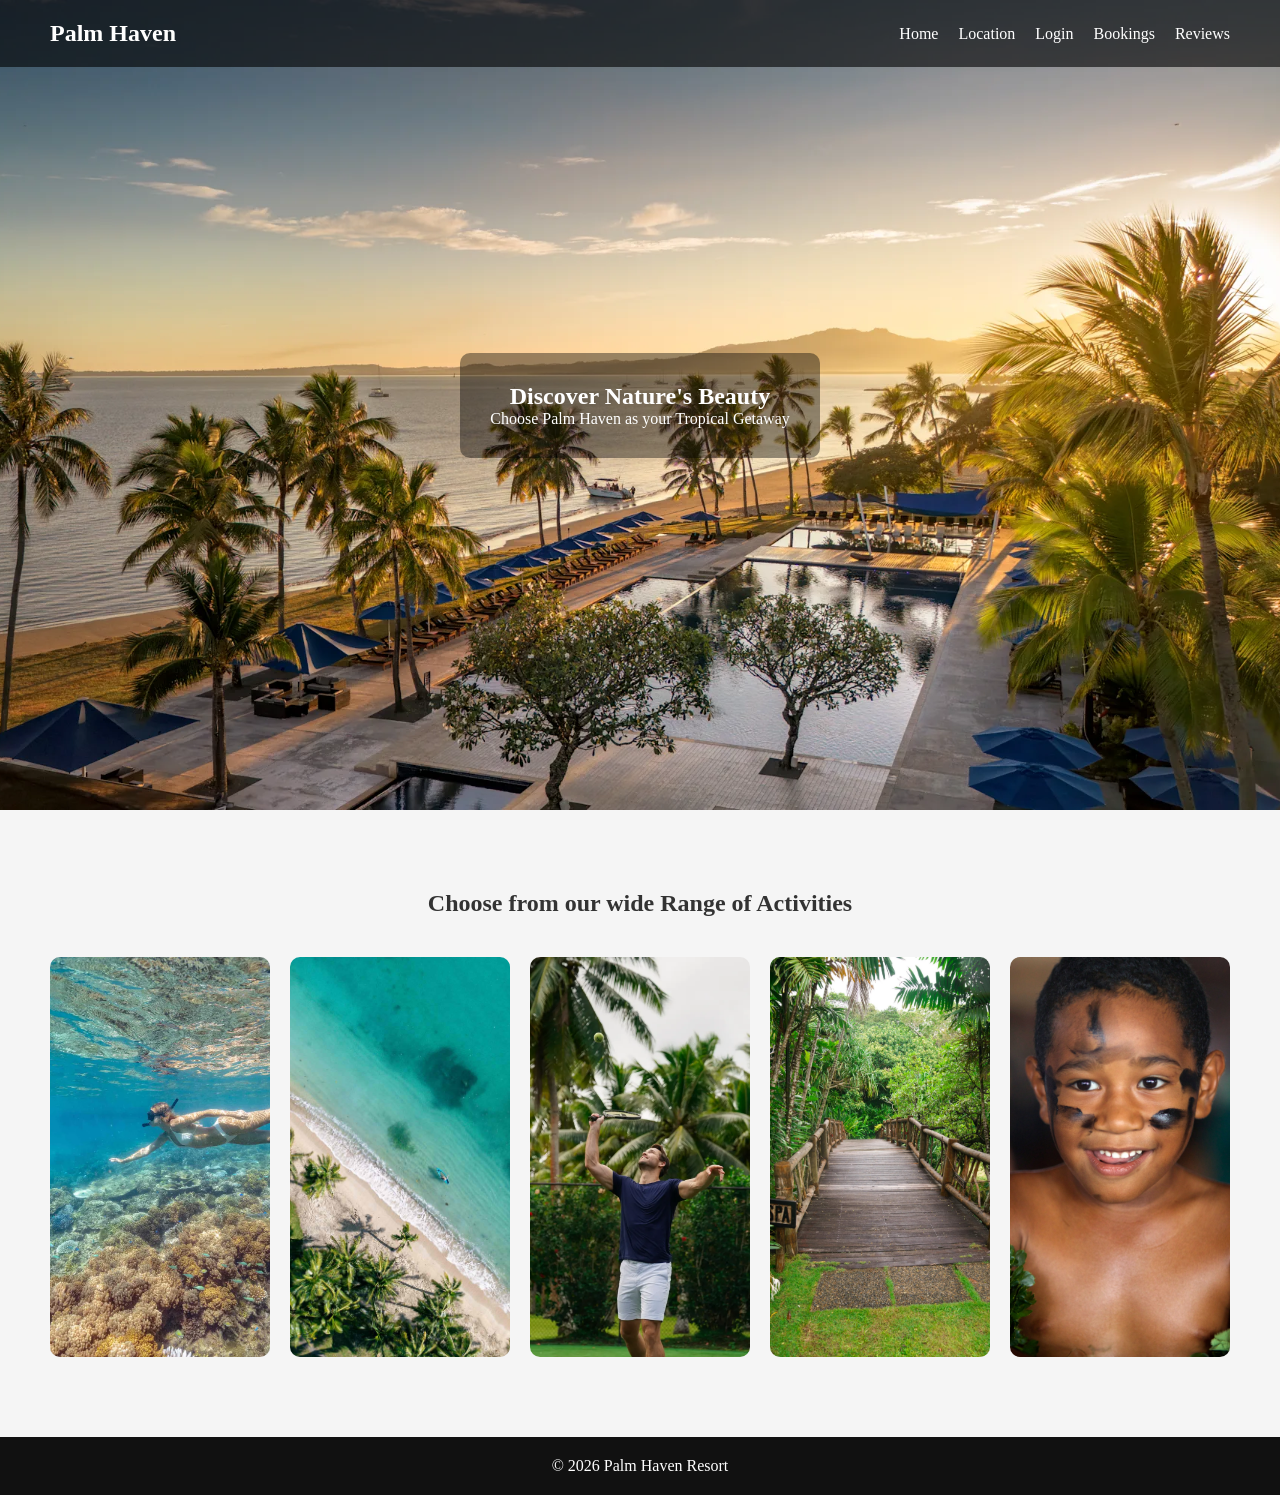
<file: Assignment_1/html/index.html>
<!DOCTYPE html>
<html lang="en">
<head>

    <meta charset="UTF-8">
    <title>Palm Haven Resort</title>
	
<!--This plays a vital role as it calls the codes on our css, and makes the webpage come to life-->
    <link rel="stylesheet" href="../css/style.css">
	
</head>

<body>

<!--This Nav Bar, contains links to five other accessible pages, where the html for each was created-->


<header>
    <nav class="navbar">
		<h1 class="logo">Palm Haven</h1>
	
		<ul>
	
			<li><a href="index.html">Home</a></li>
			<li><a href="location.html">Location</a></li>
			<li><a href="login.html">Login</a></li>
			<li><a href="booking.html">Bookings</a></li>
			<li><a href="reviews.html">Reviews</a></li>
		
		</ul>
	
	</nav>
</header>

<!-- HERO SECTION:visually prominent banner-at the top of a webpage; in this case, over our resortview image -->

<section class="hero">

    <div class="hero-text">
	
        <h2>Discover Nature's Beauty</h2>
        <p>Choose Palm Haven as your Tropical Getaway</p>
		
    </div>
	
</section>

<!--This section contains an overview of the actvitity our "Palm Haven Resort has to offer" -->

<section class="activities">
    <h2>Choose from our wide Range of Activities</h2>

    <div class="activity-container">

        <div class="card">
		
            <img src="../images/snorkeling.jpg" alt="">
            <div class="overlay">
			
                <h3>Snorkeling</h3>
                <p>Explore crystal-clear reefs</p>
				
            </div>
        </div>

        <div class="card">
		
            <img src="../images/kayaking.jpg" alt="">
            <div class="overlay">
			
                <h3>Kayaking</h3>
                <p>Take a clear-bottom kayak along Palm Haven’s stunning coastline</p>
				
            </div>
        </div>

        <div class="card">
		
            <img src="../images/tennis.jpg" alt="">
            <div class="overlay">
			
                <h3>Tennis</h3>
                <p>Enjoy a friendly match, and a unique way to spend your evening under the stars on our night-lit tennis court</p>
				
            </div>
        </div>
		
		<div class="card">
		
			<img src="../images/spa.png" alt="">
			<div class="overlay">
			
				<h3>Spa</h3>
				<p>Get the best Spa experience</p>
			
			</div>
		</div>
		
		<div class="card">
			
			<img src="../images/cultural.jpg" alt="">
			<div class="overlay">
			
				<h3>Cultural Actvities</h3>
				<p>A way to Learn more about Fiji's Heritage</p>
		
			</div>
		</div>

    </div>
</section>

<!--Footer; this contains a copyright trademark of our hotel site~Palm Haven Resort, along with the current year-->

<footer>

    <p>© 2026 Palm Haven Resort</p>
	
</footer>

</body>
</html>
</file>
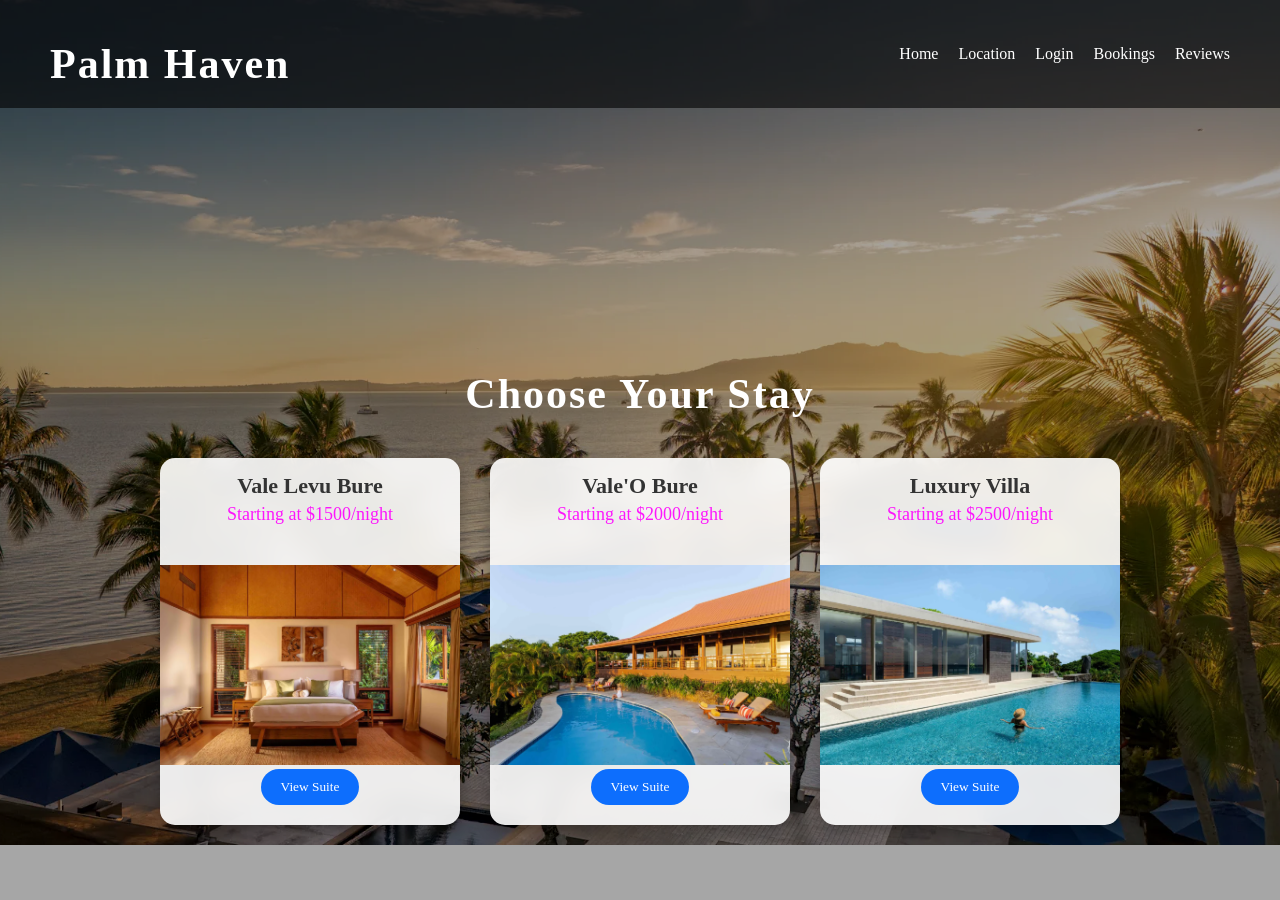
<file: Assignment_1/html/booking.html>
<!DOCTYPE html>
<html lang="en">
<head>

    <meta charset="UTF-8">
    <title>Book Your Stay - Palm Haven</title>
	
	<!--This plays a vital role as it calls the codes on our css, and makes the webpage come to life-->
	<link rel="stylesheet" href="../css/style.css">
	
</head>

<header>

	<!--Navigation-Bar; that contains the Location/Login/Bookings/Gallery & Reviews section of the website-->
	
    <nav class="navbar">
        <h1 class="logo">Palm Haven</h1>
		
        <ul>
		
            <li><a href="index.html">Home</a></li>
			<li><a href="location.html">Location</a></li>
			<li><a href="login.html">Login</a></li>
			<li><a href="booking.html">Bookings</a></li>
			<li><a href="reviews.html">Reviews</a></li>
			
		</ul>
		
    </nav>
	
</header>
<body class="booking">
	
	<!--This is the body of our booking page, and it showcases our three main suites-->
	
    <h1>Choose Your Stay</h1>

    <div class="card-container">

        <div class="booking-card">
            <h3>Vale Levu Bure</h3>
            <p>Starting at $1500/night</p>
			<img src="../images/vale-levu.jpg" alt="">
            <button onclick="confirmBooking()">View Suite</button>
        </div>

        <div class="booking-card">
            <h3>Vale'O Bure</h3>
            <p>Starting at $2000/night</p>
			<img src="../images/Vale'O.jpg" alt="">
            <button onclick="confirmBooking()">View Suite</button>
        </div>

        <div class="booking-card">
            <h3>Luxury Villa</h3>
            <p>Starting at $2500/night</p>
			<img src="../images/SegaNaLeqa.jpg" alt="">
            <button onclick="confirmBooking()">View Suite</button>
        </div>

    </div>
	
</body>
</html>
</file>
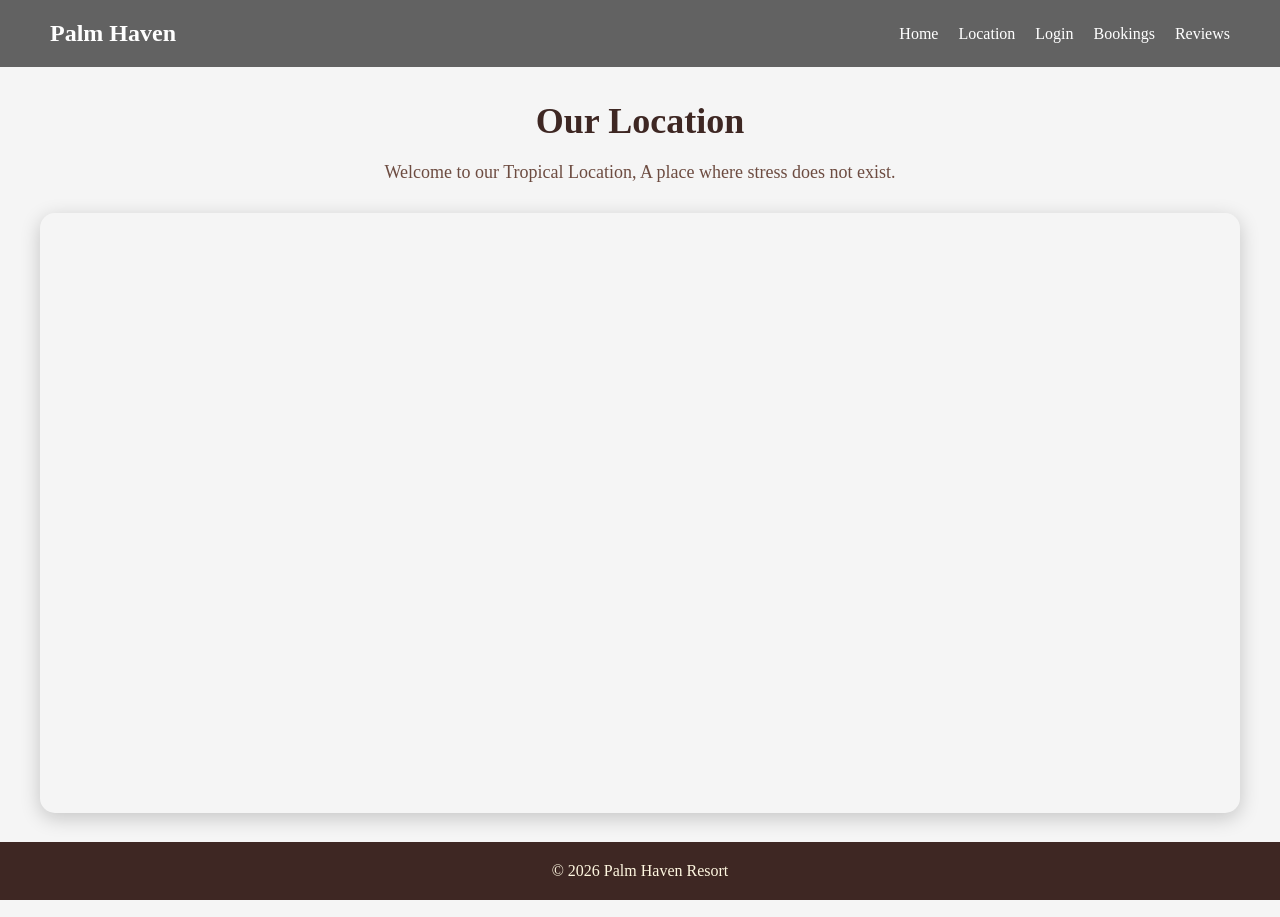
<file: Assignment_1/html/location.html>
<!DOCTYPE html>
<html lang="en">
<head>
    <meta charset="UTF-8">
    <title>Location - Palm Haven Resort</title>

   <!--This plays a vital role as it calls the codes on our css, and makes the webpage come to life-->
    <link rel="stylesheet" href="../css/style.css">

</head>

<body class="location"> <!--this section helps tell style css that this is the location html, hence whatever css code placed for location, should only be effective for location-->
<header>

<!--Navigation-Bar; that contains the Location/Login/Bookings & Reviews section of the website-->
    <nav class="navbar">
        <h1 class="logo">Palm Haven</h1>
		
        <ul>
		
            <li><a href="index.html">Home</a></li>
			<li><a href="location.html">Location</a></li>
			<li><a href="login.html">Login</a></li>
			<li><a href="booking.html">Bookings</a></li>
			<li><a href="reviews.html">Reviews</a></li>
			
		</ul>
		
    </nav>
</header>

<!--This is the key section of our Location.html- as it contains our heading/paragraph and also has a google map embeded with it; this is our section for location-->

<section class="location-info">
	<h2>Our Location</h2>
    <p>Welcome to our Tropical Location, A place where stress does not exist.</p>

    <iframe src="https://www.google.com/maps/embed?pb=..." width="600" height="450" style="border:0;" allowfullscreen="" loading="lazy"></iframe>
</section>

<!--Footer; this contains a copyright trademark of our hotel site~Palm Haven Resort, along with the current year-->

<footer>
    <p>© 2026 Palm Haven Resort</p>
</footer>

</body>
</html>
</file>
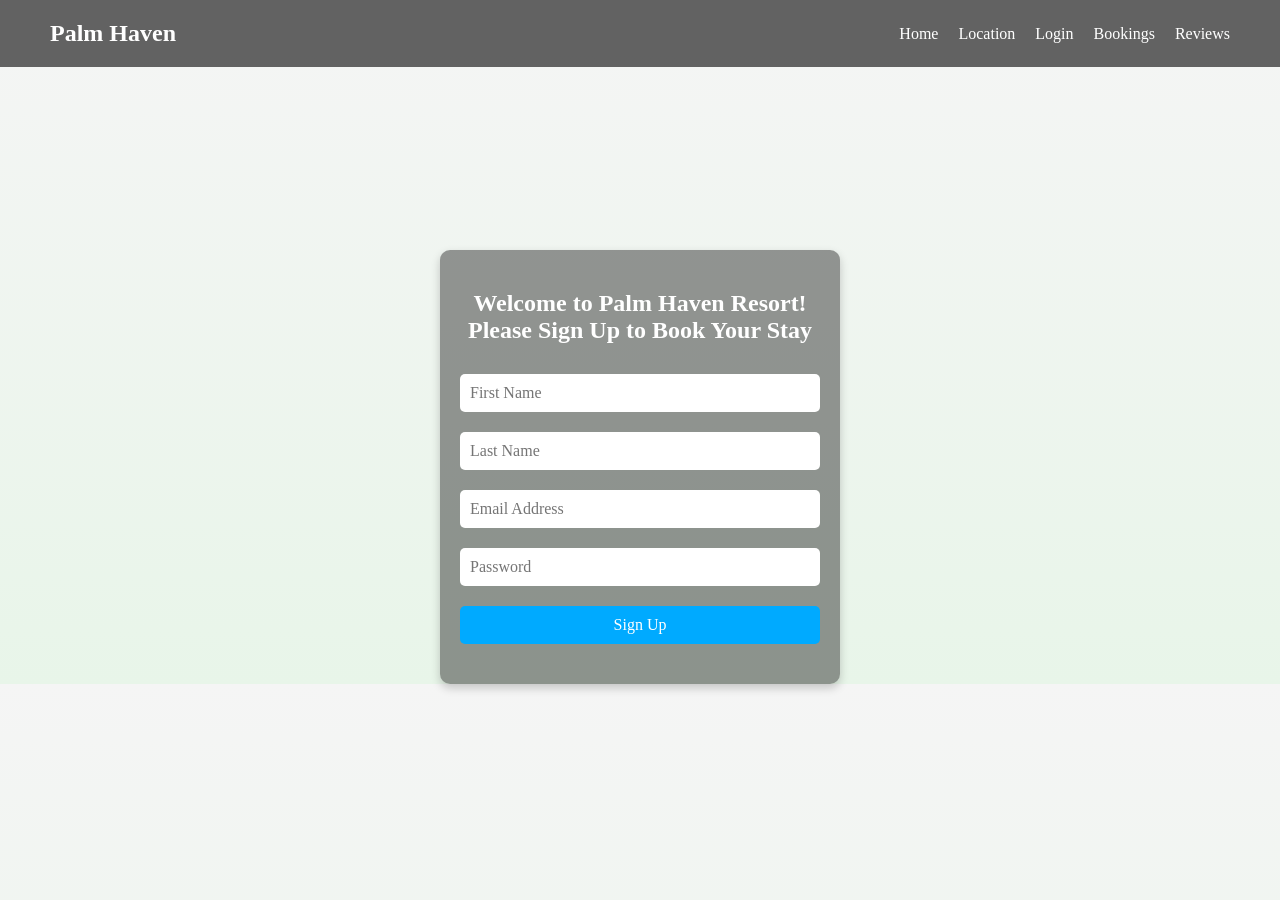
<file: Assignment_1/html/login.html>
<!DOCTYPE html>
<html lang="en">
<head>
    <meta charset="UTF-8">
    <title>Sign Up - Palm Haven Resort</title>
    <link rel="stylesheet" href="../css/style.css">
</head>

<body class="login">

<header>
   <!--Navigation-Bar; that contains the Location/Login/Bookings & Reviews section of the website-->
    <nav class="navbar">
        <h1 class="logo">Palm Haven</h1>
		
        <ul>
		
            <li><a href="index.html">Home</a></li>
			<li><a href="location.html">Location</a></li>
			<li><a href="login.html">Login</a></li>
			<li><a href="booking.html">Bookings</a></li>
			<li><a href="reviews.html">Reviews</a></li>
			
		</ul>
		
    </nav>
</header>

<div class="login-container">
    <h2>Welcome to Palm Haven Resort! Please Sign Up to Book Your Stay</h2>

    <!-- Signup Form -->
    <form id="signupForm">
        <input type="text" id="firstName" placeholder="First Name" required>
        <input type="text" id="lastName" placeholder="Last Name" required>
        <input type="email" id="email" placeholder="Email Address" required>
        <input type="password" id="password" placeholder="Password" required>

        <button type="submit">Sign Up</button>
    </form>
</div>

<!-- Script for Sign Up redirect -->
<script>
    document.addEventListener("DOMContentLoaded", function () {
        const form = document.getElementById('signupForm');
        form.addEventListener('submit', function(event) {
            event.preventDefault(); // Stop form submission
            window.location.href = "booking.html"; // Redirect to booking page
        });
    });
</script>

</body>
</html>
</file>
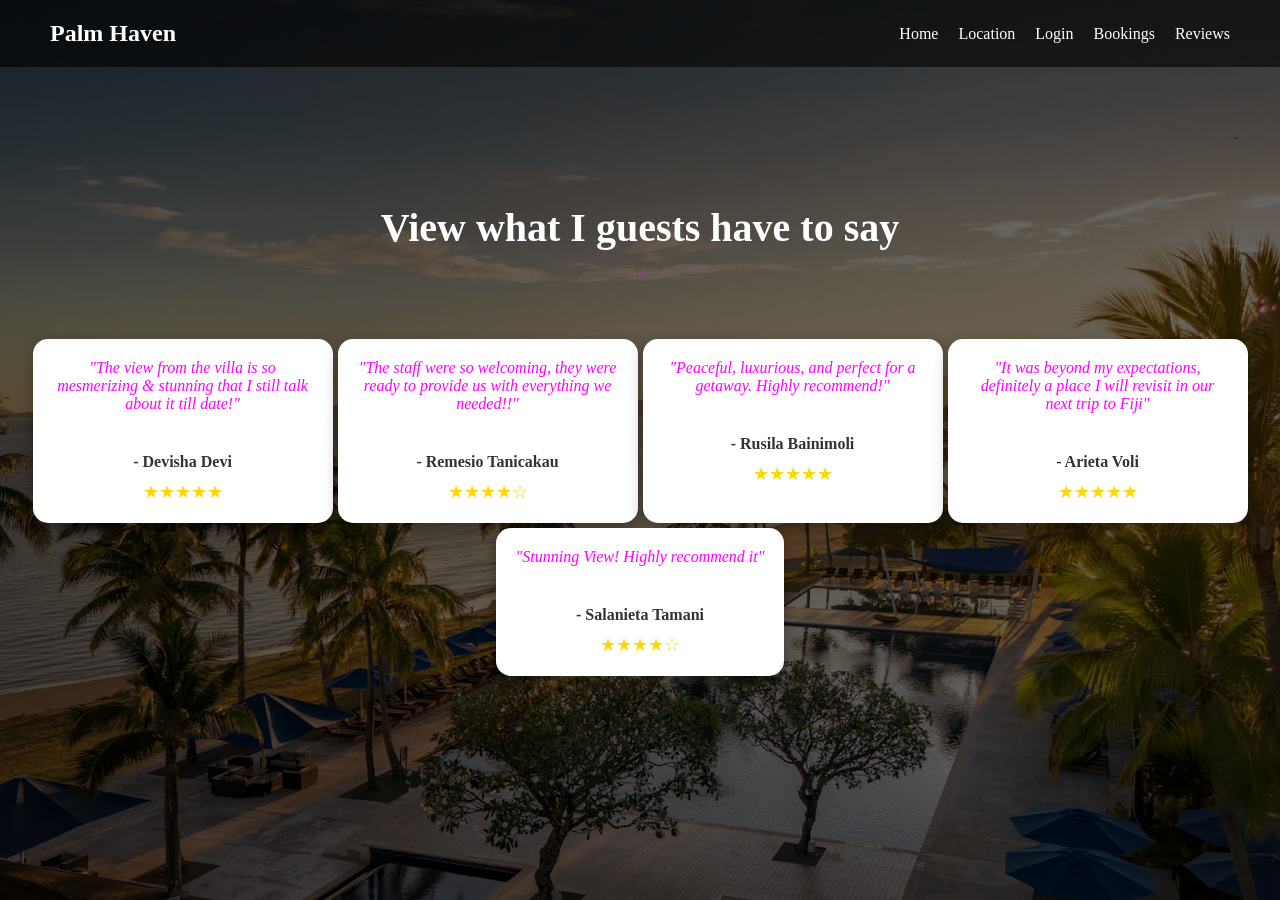
<file: Assignment_1/html/reviews.html>
<!DOCTYPE html>
<html lang="en">
<head>
    <meta charset="UTF-8">
    <title>Guest Reviews - Palm Haven</title>
	
	<!--This plays a vital role as it calls the codes on our css, and makes the webpage come to life-->
    <link rel="stylesheet" href="../css/style.css">
</head>

<body class="reviews-page">

<!-- NAVBAR -->
<header>

	<!--Navigation-Bar; that contains the Location/Login/Bookings & Reviews section of the website-->
	
  <nav class="navbar">
        <h1 class="logo">Palm Haven</h1>
		
        <ul>
		
            <li><a href="index.html">Home</a></li>
			<li><a href="location.html">Location</a></li>
			<li><a href="login.html">Login</a></li>
			<li><a href="booking.html">Bookings</a></li>
			<li><a href="reviews.html">Reviews</a></li>
			
		</ul>
		
    </nav>
</header>

<!--The body for our review.html, this section shows the reviews given by fictional hotel customers, who have been to Palm Haven-->
<section class="reviews">

    <h1>View what I guests have to say</h1>
    <p>...</p>

    <div class="reviews-container">

        <div class="review-card">
            <p>"The view from the villa is so mesmerizing & stunning that I still talk about it till date!"</p>
            <h4>- Devisha Devi </h4>
            <div class="stars">★★★★★</div>
        </div>

        <div class="review-card">
            <p>"The staff were so welcoming, they were ready to provide us with everything we needed!!"</p>
            <h4>- Remesio Tanicakau </h4>
            <div class="stars">★★★★☆</div>
        </div>

        <div class="review-card">
            <p>"Peaceful, luxurious, and perfect for a getaway. Highly recommend!"</p>
            <h4>- Rusila Bainimoli </h4>
            <div class="stars">★★★★★</div>
        </div>

        <div class="review-card">
            <p>"It was beyond my expectations, definitely a place I will revisit in our next trip to Fiji"</p>
            <h4>- Arieta Voli </h4>
            <div class="stars">★★★★★</div>
        </div>
		
		<div class="review-card">
            <p>"Stunning View! Highly recommend it"</p>
            <h4>- Salanieta Tamani </h4>
            <div class="stars">★★★★☆</div>
        </div>


    </div>

</section>

</body>
</html>
</file>
<file: Assignment_1/css/style.css>
/*This is the general style.css/overall for our home page*/
	*{margin: 0;
	padding: 0;
   box-sizing: border-box;
   font-family: Times New Roman;}

/*This is located right at the top of the page and it known as the navigation bar, it has the styling we need for it*/

.navbar {display: flex;
    justify-content: space-between;
    align-items: center;
    padding: 20px 50px;
    background: rgba(0,0,0,0.6);
    position: fixed;
    width: 100%;
    color: white;}

.navbar ul {display: flex;list-style: none;}

.navbar ul li {margin-left: 20px;}

.navbar a {color: white;text-decoration: none;}

.navbar 
	a:hover {color: #FFCC99;}

/* HERO SECTION */
.hero 
	{height: 90vh;
	background: url("../images/resortview.png") no-repeat center/cover;
    display: flex;
    align-items: center;
    justify-content: center;
    text-align: center;}

.hero-text 
	{color: white;
    background: rgba(0,0,0,0.4);
    padding: 30px;
    border-radius: 10px;}

.hero button {
    margin-top: 15px;
    padding: 10px 20px;
    border: none;
    background: #00aaff;
    color: white;
    cursor: pointer;
}

/* ACTIVITIES */
.activities {
    padding: 80px 50px;
    text-align: center;
}

.activity-container {
    display: flex;
    gap: 20px;
    margin-top: 40px;
    justify-content: center;
}

/* CARDS */
.card {
    position: relative;
    width: 300px;
    height: 400px;
    overflow: hidden;
    border-radius: 10px;
    cursor: pointer;
}

.card img {
    width: 100%;
    height: 100%;
    object-fit: cover;
    transition: transform 0.5s ease;
}

/* Morph Effect_YouTube */
.card:hover img {
    transform: scale(1.2);
}

/* OVERLAY */
.overlay {
    position: absolute;
    bottom: 0;
    background: rgba(0,0,0,0.6);
    color: white;
    width: 100%;
    padding: 20px;
    transform: translateY(100%);
    transition: 0.5s;
}

.card:hover .overlay {
    transform: translateY(0);
}
/* FOOTER */
footer {
    text-align: center;
    padding: 20px;
    background: #111;
    color: white;
}
/* Location Page Styling */
body.location .hero-text {
    color: white;
	font-family: Times New Roman;
    background: rgba(0, 0, 0, 0.9);
    padding: 30px;
    border-radius: 10px;
}

/* Location Content Styling (adjusted for consistent appearance) */
body.location .location-info {
    text-align: center;
    padding: 100px 40px;
}

body.location .location-info h2 {
    font-size: 36px;
    color: #3e2723; /* Dark brown */
    margin-bottom: 20px;
}

body.location .location-info p {
    font-size: 18px;
    color: #6d4c41; /* Soft brown */
    margin-bottom: 30px;
}

/* Map Styling */
body.location .map-container {
    max-width: 1200px;
    margin: 0 auto;
    padding: 0 16px;
}

body.location iframe {
    border-radius: 15px;
    box-shadow: 0 5px 20px rgba(0,0,0,0.2);
    width: 100%;
    height: 600px;
}

/* Footer (same as home page footer style) */
body.location footer {
    text-align: center;
    padding: 20px;
    background: #3e2723;
    color: #fff8e1;
    position: fixed;
    bottom: 0;
    width: 100%;
}

/* Navbar for location page (same as Home page navbar) */


/*NavBar that can adjust my website to a mobile screen */
@media (max-width: 768px) 

        {body.location .navbar 
		ul {flex-direction: column;
        align-items: center;
        margin-top: 20px;}

		body.location .navbar
		ul li {margin: 10px 0;}

		body.location .navbar
		a {font-size: 20px;}}


/* Global Body styling for login page */

body.login 
	{font-family: 'Poppins', sans-serif;
    background: linear-gradient(to bottom, #f5f5f5, #e8f5e9); /* Soft background color */
    color: #333;
    padding-top: 100px; /* Space for fixed navbar */}

/*  Styling */
.login-container {
    max-width: 400px;
    margin: 0 auto;
    padding: 40px 20px;
    background: rgba(0, 0, 0, 0.4); /* Semi-transparent background */
    border-radius: 10px;
    box-shadow: 0 4px 10px rgba(0, 0, 0, 0.2);
    text-align: center;
    color: white;
    margin-top: 150px; /* Push the login form down */
}

.login-container h2 {
    font-size: 24px;
    margin-bottom: 20px;
}

.login-container input {
    width: 100%;
    padding: 10px;
    margin: 10px 0;
    background-color: #fff;
    border: none;
    border-radius: 5px;
    font-size: 16px;
}

.login-container input[type="password"] {
    margin-bottom: 20px;
}

.login-container button {
    padding: 10px 20px;
    width: 100%;
    font-size: 16px;
    background-color: #00aaff;
    color: white;
    border: none;
    border-radius: 5px;
    cursor: pointer;
    transition: background-color 0.3s;
}

.login-container button:hover {
    background-color: #0088cc;
}

/* Sign Up Button */
.login-container button[type="button"] 
	{background-color: #ffd54f;  /* Gold color */
    margin-top: 10px;
    transition: background-color 0.3s;}

.login-container 
	button[type="button"]:hover {
    background-color: #ffbb33; /* Darker gold hex code*/}

body.login	footer {
    text-align: center;
    padding: 20px;
    background: #3e2723;
    color: #fff8e1;
    position: fixed;
    bottom: 0;
    width: 100%;
}

/* Responsive Styling */ ----> /*youtube was used here*/
@media (max-width: 768px) {
    body.login .navbar ul {
        flex-direction: column;
        align-items: center;
    }

    body.login .navbar ul li {
        margin: 10px 0;
    }

    body.login .navbar a {
        font-size: 20px;
    }

    .login-container {
        max-width: 90%;
        padding: 30px;
    }
}
/* Global Styles */
* {
    margin: 0;
    padding: 0;
    box-sizing: border-box;
}
body.login.navbar {display: flex;
    justify-content: space-between;
    align-items: center;
    padding: 20px 50px;
    background: rgba(0,0,0,0.6);
    position: fixed;
    width: 100%;
    color: white;}

body.login.navbar ul {display: flex;list-style: none;}

body.login.navbar ul li {margin-left: 20px;}

body.login.navbar a {color: white;text-decoration: none;}

body.login.navbar
	a:hover {color: #FFCC99;}
/* Page Background Styling */
body {
    font-family: 'Poppins', sans-serif;
    background: #f5f5f5; /* Light background */
    color: #333;
}

/* Page Background */
body.booking {
    margin: 0;
    font-family: 'Segoe UI', sans-serif;
    background: linear-gradient(rgba(0,0,0,0.5), rgba(0,0,0,0.5)),
    url('../images/resortview.png') no-repeat center;
    color: #fff;
    text-align: center;
}

/* Heading */
.booking h1 {
    margin-top: 40px;
    font-size: 40px;
    letter-spacing: 2px;
}

.booking p {
    margin-bottom: 40px;
    font-size: 18px;
    opacity: 0.9;
}

/* Card Container */
.card-container {
    display: flex;
    justify-content: center;
    flex-wrap: wrap;
    gap: 30px;
    padding: 20px;
}

/* Booking Cards */
.booking-card {
    background: #ffffff;
    color: #333;
    width: 300px;
    border-radius: 15px;
    overflow: hidden;
    box-shadow: 0 6px 15px rgba(0,0,0,0.3);
    transition: transform 0.4s ease, box-shadow 0.4s ease;
}

/* Image */
.booking-card img {
    width: 100%;
    height: 200px;
    object-fit: cover;
}

/* Card Content */
.booking-card h3 {
    margin: 15px 0 5px;
    font-size: 22px;
}

.booking-card p {
    color: #666;
    margin-bottom: 15px;
}

/* Button */
.booking-card button {
    margin-bottom: 20px;
    padding: 10px 20px;
    border: none;
    background: #0d6efd;
    color: white;
    border-radius: 25px;
    cursor: pointer;
    transition: background 0.3s ease, transform 0.2s ease;
}

/*This creates a hover effect, when the mouse, goes over it, it will pop out*/
.booking-card:hover {
    transform: translateY(-12px) scale(1.03);
    box-shadow: 0 12px 25px rgba(0,0,0,0.4);
}

.booking-card:hover img {
    transform: scale(1.1);
}

.booking-card img {
    transition: transform 0.5s ease;
}

.booking-card button:hover {
    background: #0b5ed7;
    transform: scale(1.1);
}

/* NAVBAR */
/* ================= GENERAL ================= */
body {
    font-family: 'Times New Roman'
    margin: 0;
    background: #f5f5f5;
    color: #333;
}

/* ================= BOOKING PAGE ================= */
body.booking {
    background: linear-gradient(rgba(0,0,0,0.35), rgba(0,0,0,0.35)),
    url('../images/resortview.png') no-repeat center center/cover;
    color: #fff;
    text-align: center;
    padding-top: 350px; /* space for navbar */
}

/* Navbar Styling */
body.booking 
	.navbar{display;flex:
    justify-content: space-between;
    align-items: center;
    padding: 20px 50px;
    background: rgba(0,0,0,0.6);
    position: fixed;
    width: 100%;
    color: white;}

body.booking .navbar 
	ul 
	{display: flex;list-style: none;}

	body.booking .navbar 
	ul li 
	{margin-left: 20px;}

body.booking .navbar  
	a 
	{color: white;text-decoration: none;}

body.booking .navbar 
	a:hover {color: #FFCC99;}

/* ================= HEADINGS ================= */
.booking h1 {
    margin-top: 120px;
    font-size: 42px;
    letter-spacing: 2px;
}

.booking p {
    margin-bottom: 30px;
    font-size: 18px;
    color: #ddd;
}

/* ================= CARD CONTAINER ================= */
.card-container {
    display: flex;
    justify-content: center;
    flex-wrap: wrap;
    gap: 30px;
    padding: 20px;
    margin-top: 20px;
}

/* ================= BOOKING CARDS ================= */
.booking-card {
    background: rgba(255, 255, 255, 0.9);
    color: #333;
    width: 300px;
    border-radius: 15px;
    overflow: hidden;
    backdrop-filter: blur(10px);
    box-shadow: 0 6px 15px rgba(0,0,0,0.3);
    transition: transform 0.4s ease, box-shadow 0.4s ease;
}

/* Images */
.booking-card img {
    width: 100%;
    height: 200px;
    object-fit: cover;
    transition: transform 0.5s ease;
}

/* Card Texts */
.booking-card h3 {
    margin: 15px 0 5px;
    font-size: 22px;
}

.booking-card p {
    color: #666;
    margin-bottom: 15px;
}

/* Buttons */
.booking-card button {
    margin-bottom: 20px;
    padding: 10px 20px;
    border: none;
    background: #0d6efd;
    color: white;
    border-radius: 25px;
    cursor: pointer;
    transition: 0.3s;
}

/* ================= HOVER EFFECTS_AI & Youtube was used here ================= */
.booking-card:hover {
    transform: translateY(-12px) scale(1.03);
    box-shadow: 0 12px 25px rgba(0,0,0,0.4);
}

.booking-card:hover img {
    transform: scale(1.1);
}

.booking-card button:hover {
    background: #0b5ed7;
    transform: scale(1.1);
}
	
/* Push content below navbar */
.booking {
	padding-top: 1+0px;}
.booking h1 {
    margin-top: 20px;
    font-size: 42px;}

.booking p {
    margin-bottom: 40px;
    font-size: 18px;
    color: rgb(255, 0, 255);}
.navbar {
    position: fixed;   
    top: 0;
    left: 0;
    width: 100%;}
	
/* Reviews Page */
.reviews-page {
    margin: 0;
    background: 
	linear-gradient(rgba(0,0,0,0.6), rgba(0,0,0,0.6)),
    url('../images/resortview.png') no-repeat center/cover;
    color: white;
    text-align: center;
    height: 100vh;
	display: flex;
	flex-direction: column;
	justify-content: center;
	align-items: center;

.reviews h1 {
    font-size: 40px;
    margin-bottom: 10px;}

.reviews p {
    margin-bottom: 40px;
    color: rgb(255, 0, 255);}

/* Cards that contain Reviews */
.reviews-container {
    display: flex;
    flex-wrap: wrap;
    justify-content: center;
    gap: 5px;
    padding: 20px;}

.review-card {
    background: white;
    color: #333;
    max-width: 300px;
    padding: 20px;
    border-radius: 15px;
    box-shadow: 0 6px 15px rgba(0,0,0,0.3);
    transition: transform 0.3s ease;}

.review-card:hover {transform: translateY(-10px);}

.review-card p {font-style: italic;}

.review-card 
	h4 {margin: 15px 0 10px;}

.stars {
    color: gold;
	font-size: 18px;}
</file>
